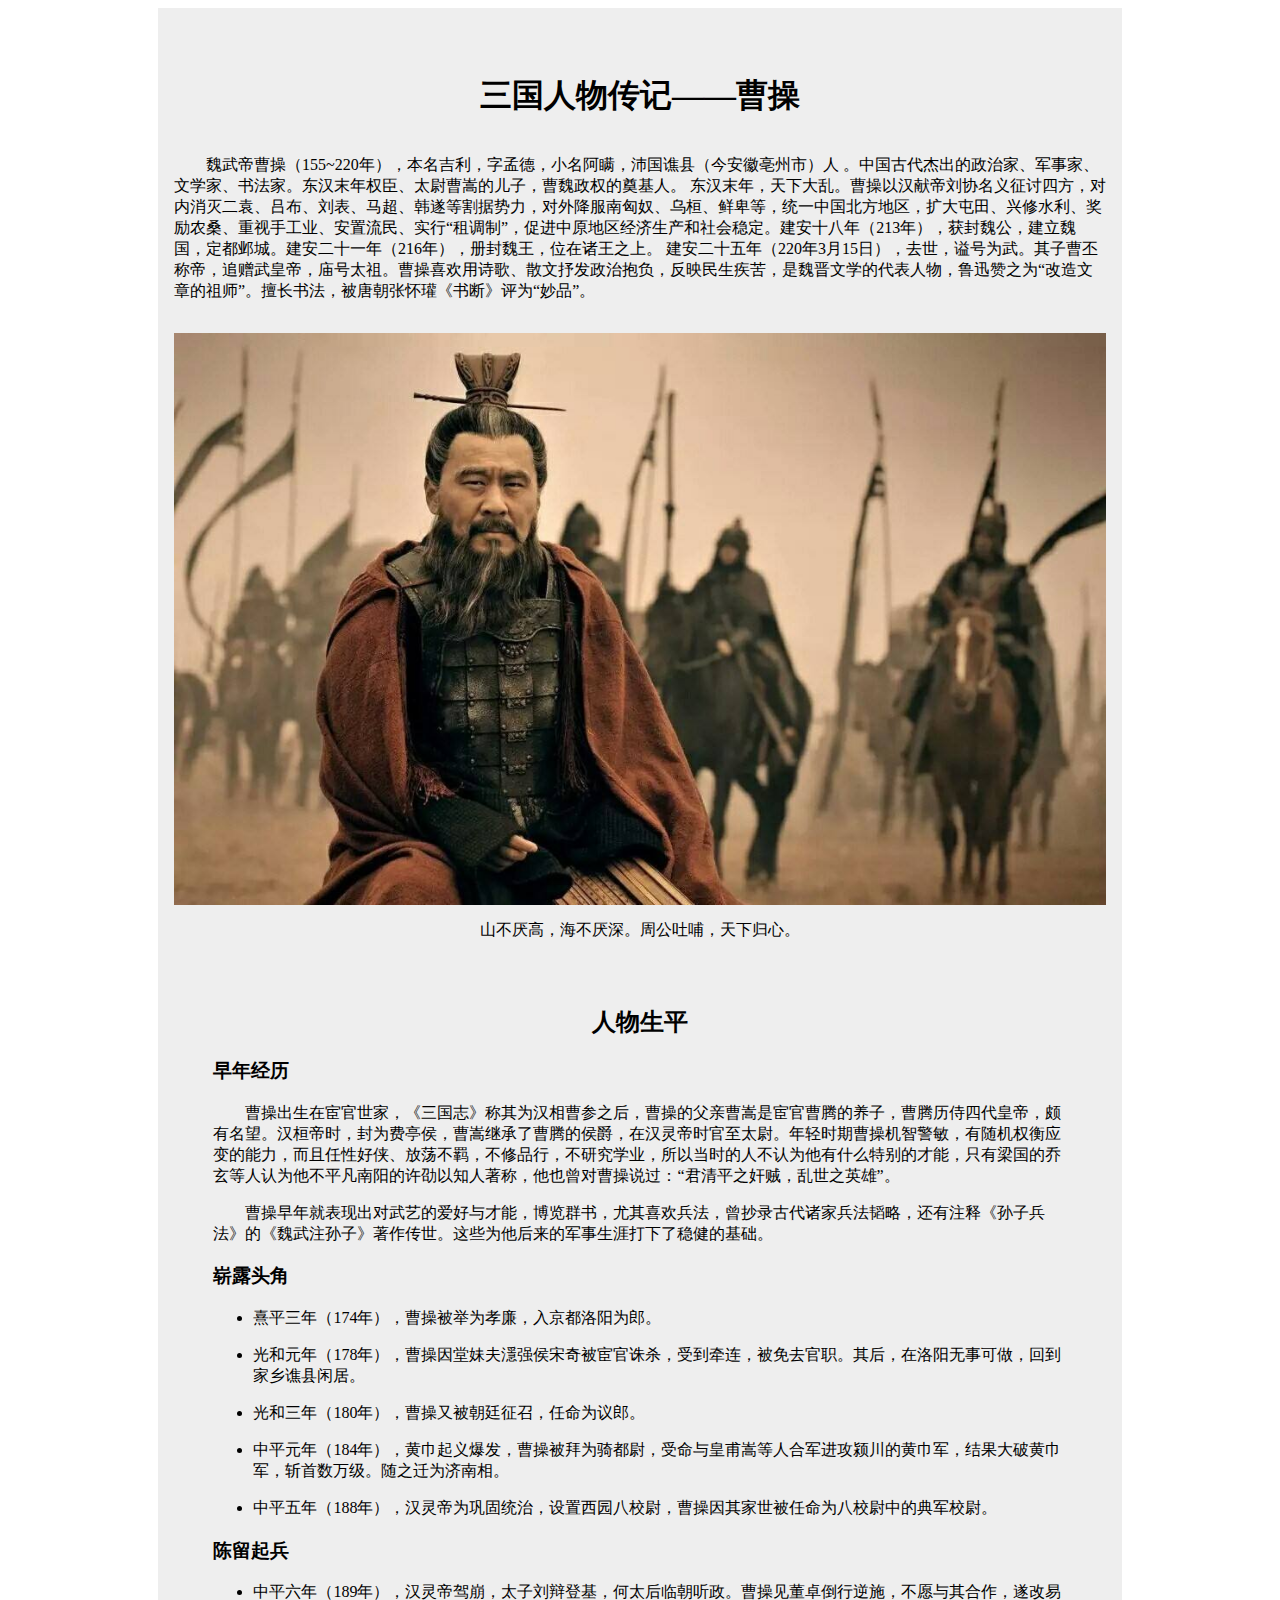
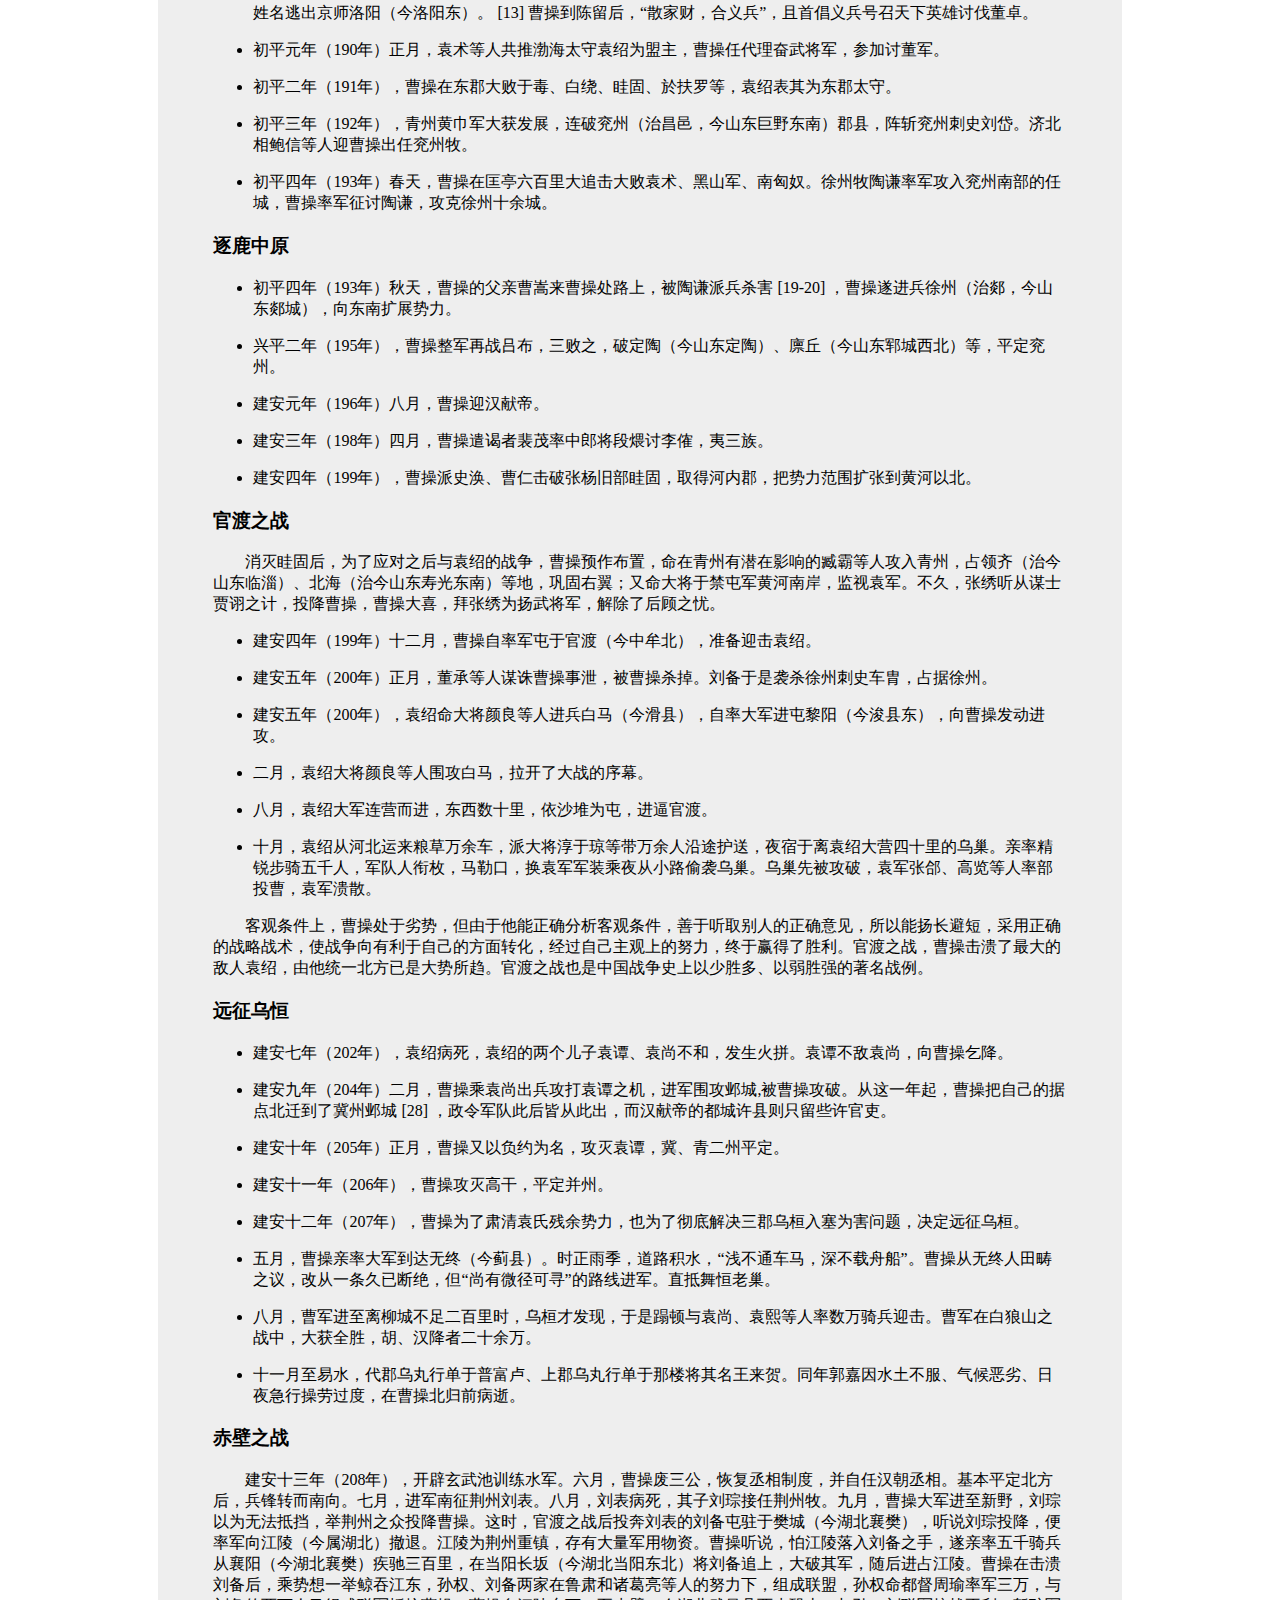
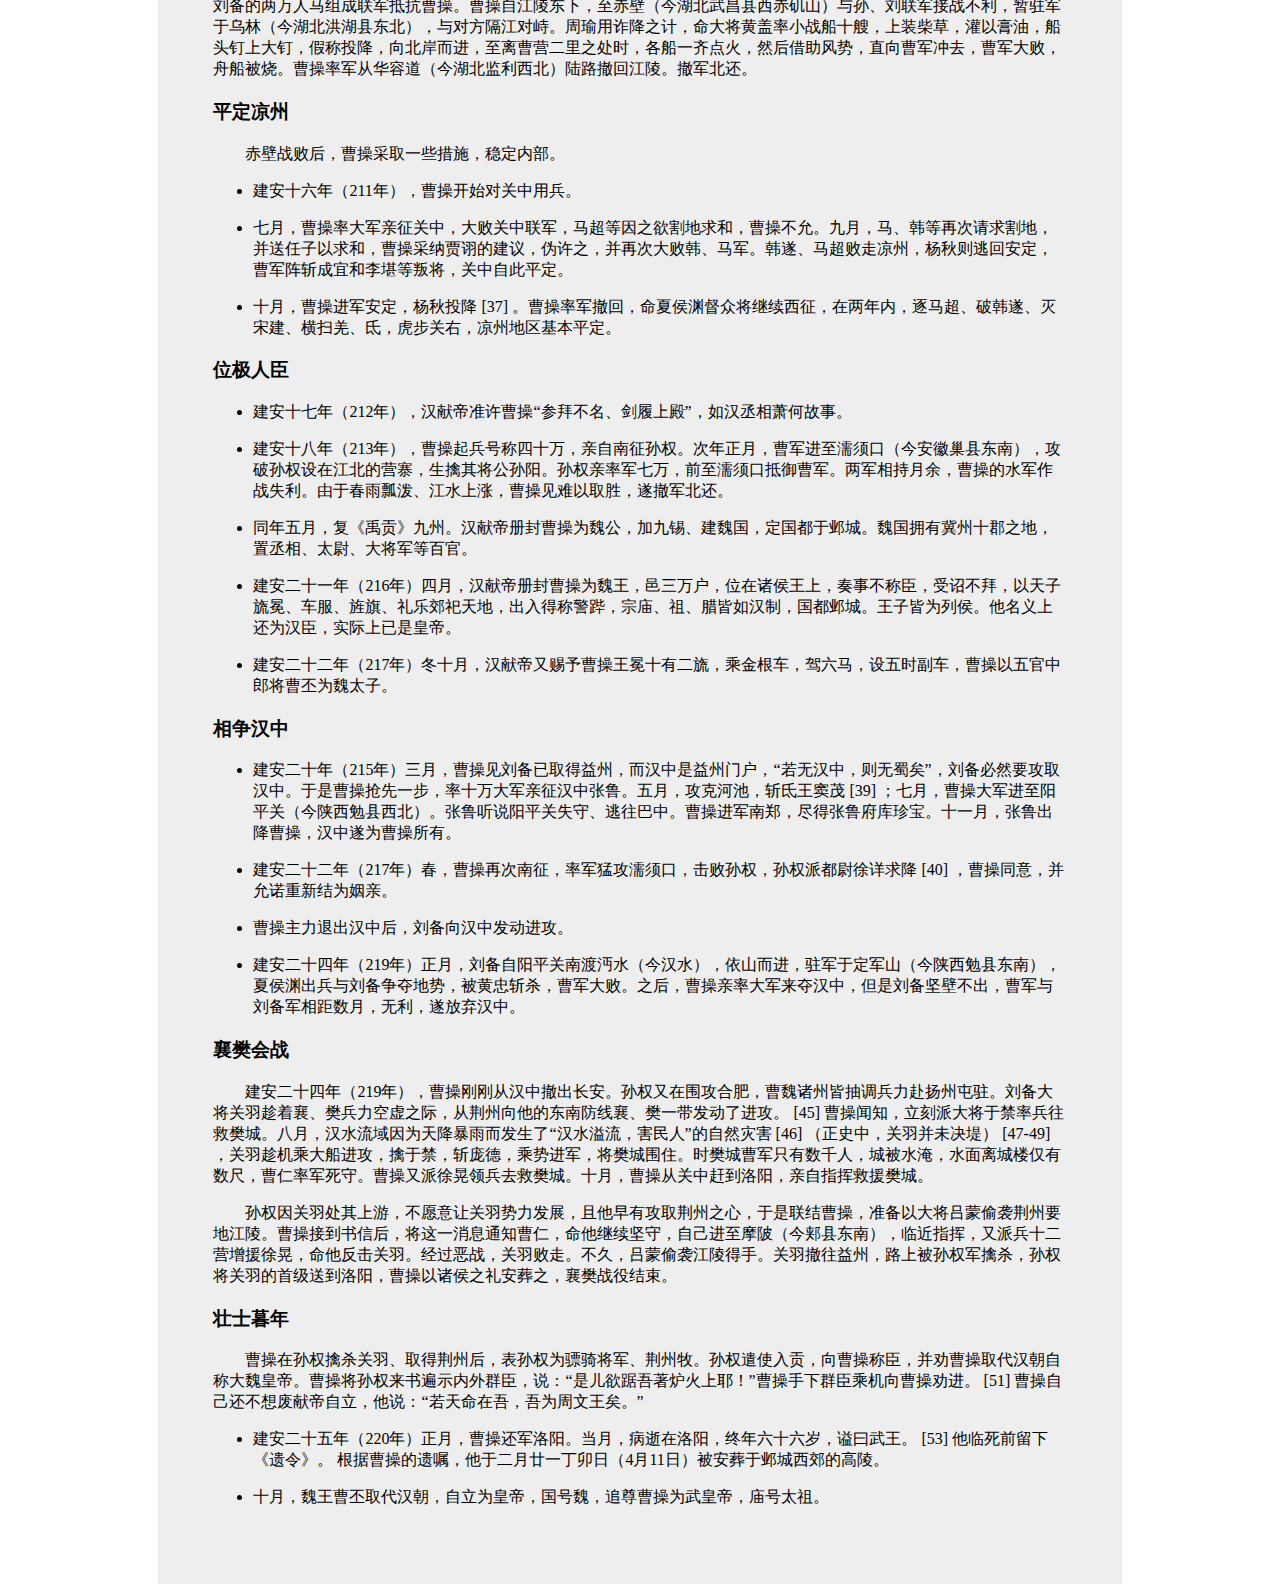
<file: ResponsiveWebDesign/01/index.html>
<!DOCTYPE html>
<html lang="zh">
    <head>
        <title>三国人物传记——曹操</title>
        <link rel="stylesheet" type="text/css" href="./index_style.css">
    </head>
    <body>
        <main id="main">
            <div>
                <h1 id="title">三国人物传记——曹操</h1>
            </div>
            
            <div id="tribute-info">
                <p class="title-intro">
                    魏武帝曹操（155~220年），本名吉利，字孟德，小名阿瞒，沛国谯县（今安徽亳州市）人 。中国古代杰出的政治家、军事家、文学家、书法家。东汉末年权臣、太尉曹嵩的儿子，曹魏政权的奠基人。
                    东汉末年，天下大乱。曹操以汉献帝刘协名义征讨四方，对内消灭二袁、吕布、刘表、马超、韩遂等割据势力，对外降服南匈奴、乌桓、鲜卑等，统一中国北方地区，扩大屯田、兴修水利、奖励农桑、重视手工业、安置流民、实行“租调制”，促进中原地区经济生产和社会稳定。建安十八年（213年），获封魏公，建立魏国，定都邺城。建安二十一年（216年），册封魏王，位在诸王之上。
                    建安二十五年（220年3月15日），去世，谥号为武。其子曹丕称帝，追赠武皇帝，庙号太祖。曹操喜欢用诗歌、散文抒发政治抱负，反映民生疾苦，是魏晋文学的代表人物，鲁迅赞之为“改造文章的祖师”。擅长书法，被唐朝张怀瓘《书断》评为“妙品”。
                </p>
            </div>
            
            <div id="img-div">
                <img id="image" src="./img_role_caomd.jpg" alt="战场上的曹孟德"/>
                <figcaption id="img-caption">山不厌高，海不厌深。周公吐哺，天下归心。</figcaption>
            </div>

            <div id="life-content">
                <div id="life-title">
                    <h2>人物生平</h2>
                </div>
                <div>
                    <div class="title-chapter">
                        <h3>早年经历</h3>
                    </div>
                    <div>
                        <p class="first-content">
                            曹操出生在宦官世家，《三国志》称其为汉相曹参之后，曹操的父亲曹嵩是宦官曹腾的养子，曹腾历侍四代皇帝，颇有名望。汉桓帝时，封为费亭侯，曹嵩继承了曹腾的侯爵，在汉灵帝时官至太尉。年轻时期曹操机智警敏，有随机权衡应变的能力，而且任性好侠、放荡不羁，不修品行，不研究学业，所以当时的人不认为他有什么特别的才能，只有梁国的乔玄等人认为他不平凡南阳的许劭以知人著称，他也曾对曹操说过：“君清平之奸贼，乱世之英雄”。
                        </p>
                        <p class="first-content">
                            曹操早年就表现出对武艺的爱好与才能，博览群书，尤其喜欢兵法，曾抄录古代诸家兵法韬略，还有注释《孙子兵法》的《魏武注孙子》著作传世。这些为他后来的军事生涯打下了稳健的基础。
                        </p>
                    </div>
                    
                    <div class="title-chapter">
                        <h3>崭露头角</h3>
                    </div>
                    <div>
                        <ul>
                            <li><p>熹平三年（174年），曹操被举为孝廉，入京都洛阳为郎。</p></li>
                            <li><p>光和元年（178年），曹操因堂妹夫濦强侯宋奇被宦官诛杀，受到牵连，被免去官职。其后，在洛阳无事可做，回到家乡谯县闲居。</p></li>
                            <li><p>光和三年（180年），曹操又被朝廷征召，任命为议郎。</p></li>
                            <li><p>中平元年（184年），黄巾起义爆发，曹操被拜为骑都尉，受命与皇甫嵩等人合军进攻颍川的黄巾军，结果大破黄巾军，斩首数万级。随之迁为济南相。</p></li>
                            <li><p>中平五年（188年），汉灵帝为巩固统治，设置西园八校尉，曹操因其家世被任命为八校尉中的典军校尉。</p></li>
                        </ul>
                    </div>

                    <div class="title-chapter">
                        <h3>陈留起兵</h3>
                    </div>
                    <div>
                        <ul>
                            <li><p>中平六年（189年），汉灵帝驾崩，太子刘辩登基，何太后临朝听政。曹操见董卓倒行逆施，不愿与其合作，遂改易姓名逃出京师洛阳（今洛阳东）。 [13]  曹操到陈留后，“散家财，合义兵”，且首倡义兵号召天下英雄讨伐董卓。</p></li>
                            <li><p>初平元年（190年）正月，袁术等人共推渤海太守袁绍为盟主，曹操任代理奋武将军，参加讨董军。</p></li>
                            <li><p>初平二年（191年），曹操在东郡大败于毒、白绕、眭固、於扶罗等，袁绍表其为东郡太守。</p></li>
                            <li><p>初平三年（192年），青州黄巾军大获发展，连破兖州（治昌邑，今山东巨野东南）郡县，阵斩兖州刺史刘岱。济北相鲍信等人迎曹操出任兖州牧。</p></li>
                            <li><p>初平四年（193年）春天，曹操在匡亭六百里大追击大败袁术、黑山军、南匈奴。徐州牧陶谦率军攻入兖州南部的任城，曹操率军征讨陶谦，攻克徐州十余城。</p></li>
                        </ul>
                    </div>

                    <div class="title-chapter">
                        <h3>逐鹿中原</h3>
                    </div>
                    <div>
                        <ul>
                            <li><p>初平四年（193年）秋天，曹操的父亲曹嵩来曹操处路上，被陶谦派兵杀害 [19-20]  ，曹操遂进兵徐州（治郯，今山东郯城），向东南扩展势力。</p></li>
                            <li><p>兴平二年（195年），曹操整军再战吕布，三败之，破定陶（今山东定陶）、廪丘（今山东郓城西北）等，平定兖州。</p></li>
                            <li><p>建安元年（196年）八月，曹操迎汉献帝。</p></li>
                            <li><p>建安三年（198年）四月，曹操遣谒者裴茂率中郎将段煨讨李傕，夷三族。</p></li>
                            <li><p>建安四年（199年），曹操派史涣、曹仁击破张杨旧部眭固，取得河内郡，把势力范围扩张到黄河以北。</p></li>
                        </ul>
                    </div>

                    <div class="title-chapter">
                        <h3>官渡之战</h3>
                    </div>
                    <div>
                        <div class="first-content">
                            <p>消灭眭固后，为了应对之后与袁绍的战争，曹操预作布置，命在青州有潜在影响的臧霸等人攻入青州，占领齐（治今山东临淄）、北海（治今山东寿光东南）等地，巩固右翼；又命大将于禁屯军黄河南岸，监视袁军。不久，张绣听从谋士贾诩之计，投降曹操，曹操大喜，拜张绣为扬武将军，解除了后顾之忧。</p>
                        </div>
                        <ul>
                            <li><p>建安四年（199年）十二月，曹操自率军屯于官渡（今中牟北），准备迎击袁绍。</p></li>
                            <li><p>建安五年（200年）正月，董承等人谋诛曹操事泄，被曹操杀掉。刘备于是袭杀徐州刺史车胄，占据徐州。</p></li>
                            <li><p>建安五年（200年），袁绍命大将颜良等人进兵白马（今滑县），自率大军进屯黎阳（今浚县东），向曹操发动进攻。</p></li>
                            <li><p>二月，袁绍大将颜良等人围攻白马，拉开了大战的序幕。</p></li>
                            <li><p>八月，袁绍大军连营而进，东西数十里，依沙堆为屯，进逼官渡。</p></li>
                            <li><p>十月，袁绍从河北运来粮草万余车，派大将淳于琼等带万余人沿途护送，夜宿于离袁绍大营四十里的乌巢。亲率精锐步骑五千人，军队人衔枚，马勒口，换袁军军装乘夜从小路偷袭乌巢。乌巢先被攻破，袁军张郃、高览等人率部投曹，袁军溃散。</p></li>
                        </ul>

                        <div class="first-content">
                            <p>客观条件上，曹操处于劣势，但由于他能正确分析客观条件，善于听取别人的正确意见，所以能扬长避短，采用正确的战略战术，使战争向有利于自己的方面转化，经过自己主观上的努力，终于赢得了胜利。官渡之战，曹操击溃了最大的敌人袁绍，由他统一北方已是大势所趋。官渡之战也是中国战争史上以少胜多、以弱胜强的著名战例。</p>
                        </div>
                    </div>

                    <div class="title-chapter">
                        <h3>远征乌恒</h3>
                    </div>
                    <div>
                        <ul>
                            <li><p>建安七年（202年），袁绍病死，袁绍的两个儿子袁谭、袁尚不和，发生火拼。袁谭不敌袁尚，向曹操乞降。</p></li>
                            <li><p>建安九年（204年）二月，曹操乘袁尚出兵攻打袁谭之机，进军围攻邺城,被曹操攻破。从这一年起，曹操把自己的据点北迁到了冀州邺城 [28]  ，政令军队此后皆从此出，而汉献帝的都城许县则只留些许官吏。</p></li>
                            <li><p>建安十年（205年）正月，曹操又以负约为名，攻灭袁谭，冀、青二州平定。</p></li>
                            <li><p>建安十一年（206年），曹操攻灭高干，平定并州。</p></li>
                            <li><p>建安十二年（207年），曹操为了肃清袁氏残余势力，也为了彻底解决三郡乌桓入塞为害问题，决定远征乌桓。</p></li>
                            <li><p>五月，曹操亲率大军到达无终（今蓟县）。时正雨季，道路积水，“浅不通车马，深不载舟船”。曹操从无终人田畴之议，改从一条久已断绝，但“尚有微径可寻”的路线进军。直抵舞恒老巢。</p></li>
                            <li><p>八月，曹军进至离柳城不足二百里时，乌桓才发现，于是蹋顿与袁尚、袁熙等人率数万骑兵迎击。曹军在白狼山之战中，大获全胜，胡、汉降者二十余万。</p></li>
                            <li><p>十一月至易水，代郡乌丸行单于普富卢、上郡乌丸行单于那楼将其名王来贺。同年郭嘉因水土不服、气候恶劣、日夜急行操劳过度，在曹操北归前病逝。</p></li>
                        </ul>
                    </div>

                    <div class="title-chapter">
                        <h3>赤壁之战</h3>
                    </div>
                    <div>
                        <div class="first-content">
                            <p>建安十三年（208年），开辟玄武池训练水军。六月，曹操废三公，恢复丞相制度，并自任汉朝丞相。基本平定北方后，兵锋转而南向。七月，进军南征荆州刘表。八月，刘表病死，其子刘琮接任荆州牧。九月，曹操大军进至新野，刘琮以为无法抵挡，举荆州之众投降曹操。这时，官渡之战后投奔刘表的刘备屯驻于樊城（今湖北襄樊），听说刘琮投降，便率军向江陵（今属湖北）撤退。江陵为荆州重镇，存有大量军用物资。曹操听说，怕江陵落入刘备之手，遂亲率五千骑兵从襄阳（今湖北襄樊）疾驰三百里，在当阳长坂（今湖北当阳东北）将刘备追上，大破其军，随后进占江陵。曹操在击溃刘备后，乘势想一举鲸吞江东，孙权、刘备两家在鲁肃和诸葛亮等人的努力下，组成联盟，孙权命都督周瑜率军三万，与刘备的两万人马组成联军抵抗曹操。曹操自江陵东下，至赤壁（今湖北武昌县西赤矶山）与孙、刘联军接战不利，暂驻军于乌林（今湖北洪湖县东北），与对方隔江对峙。周瑜用诈降之计，命大将黄盖率小战船十艘，上装柴草，灌以膏油，船头钉上大钉，假称投降，向北岸而进，至离曹营二里之处时，各船一齐点火，然后借助风势，直向曹军冲去，曹军大败，舟船被烧。曹操率军从华容道（今湖北监利西北）陆路撤回江陵。撤军北还。</p>
                        </div>
                    </div>

                    <div class="title-chapter">
                        <h3>平定凉州</h3>
                    </div>
                    <div>
                        <div class="first-content">
                            <p>赤壁战败后，曹操采取一些措施，稳定内部。</p>
                        </div>
                        <ul>
                            <li><p>建安十六年（211年），曹操开始对关中用兵。</p></li>
                            <li><p>七月，曹操率大军亲征关中，大败关中联军，马超等因之欲割地求和，曹操不允。九月，马、韩等再次请求割地，并送任子以求和，曹操采纳贾诩的建议，伪许之，并再次大败韩、马军。韩遂、马超败走凉州，杨秋则逃回安定，曹军阵斩成宜和李堪等叛将，关中自此平定。</p></li>
                            <li><p>十月，曹操进军安定，杨秋投降 [37]  。曹操率军撤回，命夏侯渊督众将继续西征，在两年内，逐马超、破韩遂、灭宋建、横扫羌、氐，虎步关右，凉州地区基本平定。</p></li>
                        </ul>
                    </div>

                    <div class="title-chapter">
                        <h3>位极人臣</h3>
                    </div>
                    <div>
                        <ul>
                            <li><p>建安十七年（212年），汉献帝准许曹操“参拜不名、剑履上殿”，如汉丞相萧何故事。</p></li>
                            <li><p>建安十八年（213年），曹操起兵号称四十万，亲自南征孙权。次年正月，曹军进至濡须口（今安徽巢县东南），攻破孙权设在江北的营寨，生擒其将公孙阳。孙权亲率军七万，前至濡须口抵御曹军。两军相持月余，曹操的水军作战失利。由于春雨瓢泼、江水上涨，曹操见难以取胜，遂撤军北还。</p></li>
                            <li><p>同年五月，复《禹贡》九州。汉献帝册封曹操为魏公，加九锡、建魏国，定国都于邺城。魏国拥有冀州十郡之地，置丞相、太尉、大将军等百官。</p></li>
                            <li><p>建安二十一年（216年）四月，汉献帝册封曹操为魏王，邑三万户，位在诸侯王上，奏事不称臣，受诏不拜，以天子旒冕、车服、旌旗、礼乐郊祀天地，出入得称警跸，宗庙、祖、腊皆如汉制，国都邺城。王子皆为列侯。他名义上还为汉臣，实际上已是皇帝。</p></li>
                            <li><p>建安二十二年（217年）冬十月，汉献帝又赐予曹操王冕十有二旒，乘金根车，驾六马，设五时副车，曹操以五官中郎将曹丕为魏太子。</p></li>
                        </ul>
                    </div>

                    <div class="title-chapter">
                        <h3>
                            相争汉中
                        </h3>
                    </div>
                    <div>
                        <ul>
                            <li><p>建安二十年（215年）三月，曹操见刘备已取得益州，而汉中是益州门户，“若无汉中，则无蜀矣”，刘备必然要攻取汉中。于是曹操抢先一步，率十万大军亲征汉中张鲁。五月，攻克河池，斩氐王窦茂 [39]  ；七月，曹操大军进至阳平关（今陕西勉县西北）。张鲁听说阳平关失守、逃往巴中。曹操进军南郑，尽得张鲁府库珍宝。十一月，张鲁出降曹操，汉中遂为曹操所有。</p></li>
                            <li><p>建安二十二年（217年）春，曹操再次南征，率军猛攻濡须口，击败孙权，孙权派都尉徐详求降 [40]  ，曹操同意，并允诺重新结为姻亲。</p></li>
                            <li><p>曹操主力退出汉中后，刘备向汉中发动进攻。</p></li>
                            <li><p>建安二十四年（219年）正月，刘备自阳平关南渡沔水（今汉水），依山而进，驻军于定军山（今陕西勉县东南），夏侯渊出兵与刘备争夺地势，被黄忠斩杀，曹军大败。之后，曹操亲率大军来夺汉中，但是刘备坚壁不出，曹军与刘备军相距数月，无利，遂放弃汉中。</p></li>
                        </ul>
                    </div>

                    <div class="title-chapter">
                        <h3>襄樊会战</h3>
                    </div>
                    <div>
                        <div class="first-content">
                            <p>建安二十四年（219年），曹操刚刚从汉中撤出长安。孙权又在围攻合肥，曹魏诸州皆抽调兵力赴扬州屯驻。刘备大将关羽趁着襄、樊兵力空虚之际，从荆州向他的东南防线襄、樊一带发动了进攻。 [45]  曹操闻知，立刻派大将于禁率兵往救樊城。八月，汉水流域因为天降暴雨而发生了“汉水溢流，害民人”的自然灾害 [46]  （正史中，关羽并未决堤） [47-49]  ，关羽趁机乘大船进攻，擒于禁，斩庞德，乘势进军，将樊城围住。时樊城曹军只有数千人，城被水淹，水面离城楼仅有数尺，曹仁率军死守。曹操又派徐晃领兵去救樊城。十月，曹操从关中赶到洛阳，亲自指挥救援樊城。</p>
                        </div>
                        <div class="first-content">
                            <p>孙权因关羽处其上游，不愿意让关羽势力发展，且他早有攻取荆州之心，于是联结曹操，准备以大将吕蒙偷袭荆州要地江陵。曹操接到书信后，将这一消息通知曹仁，命他继续坚守，自己进至摩陂（今郏县东南），临近指挥，又派兵十二营增援徐晃，命他反击关羽。经过恶战，关羽败走。不久，吕蒙偷袭江陵得手。关羽撤往益州，路上被孙权军擒杀，孙权将关羽的首级送到洛阳，曹操以诸侯之礼安葬之，襄樊战役结束。</p>
                        </div>
                    </div>

                    <div class="title-chapter">
                        <h3>壮士暮年</h3>
                    </div>
                    <div>
                        <div class="first-content">
                            <p>曹操在孙权擒杀关羽、取得荆州后，表孙权为骠骑将军、荆州牧。孙权遣使入贡，向曹操称臣，并劝曹操取代汉朝自称大魏皇帝。曹操将孙权来书遍示内外群臣，说：“是儿欲踞吾著炉火上耶！”曹操手下群臣乘机向曹操劝进。 [51]  曹操自己还不想废献帝自立，他说：“若天命在吾，吾为周文王矣。”</p>
                        </div>
                        <ul>
                            <li><p>建安二十五年（220年）正月，曹操还军洛阳。当月，病逝在洛阳，终年六十六岁，谥曰武王。 [53]  他临死前留下《遗令》。 根据曹操的遗嘱，他于二月廿一丁卯日（4月11日）被安葬于邺城西郊的高陵。</p></li>
                            <li><p>十月，魏王曹丕取代汉朝，自立为皇帝，国号魏，追尊曹操为武皇帝，庙号太祖。</p></li>
                        </ul>
                    </div>
                </div>
            </div>
            
        </main>
    </body>
</html>
</file>
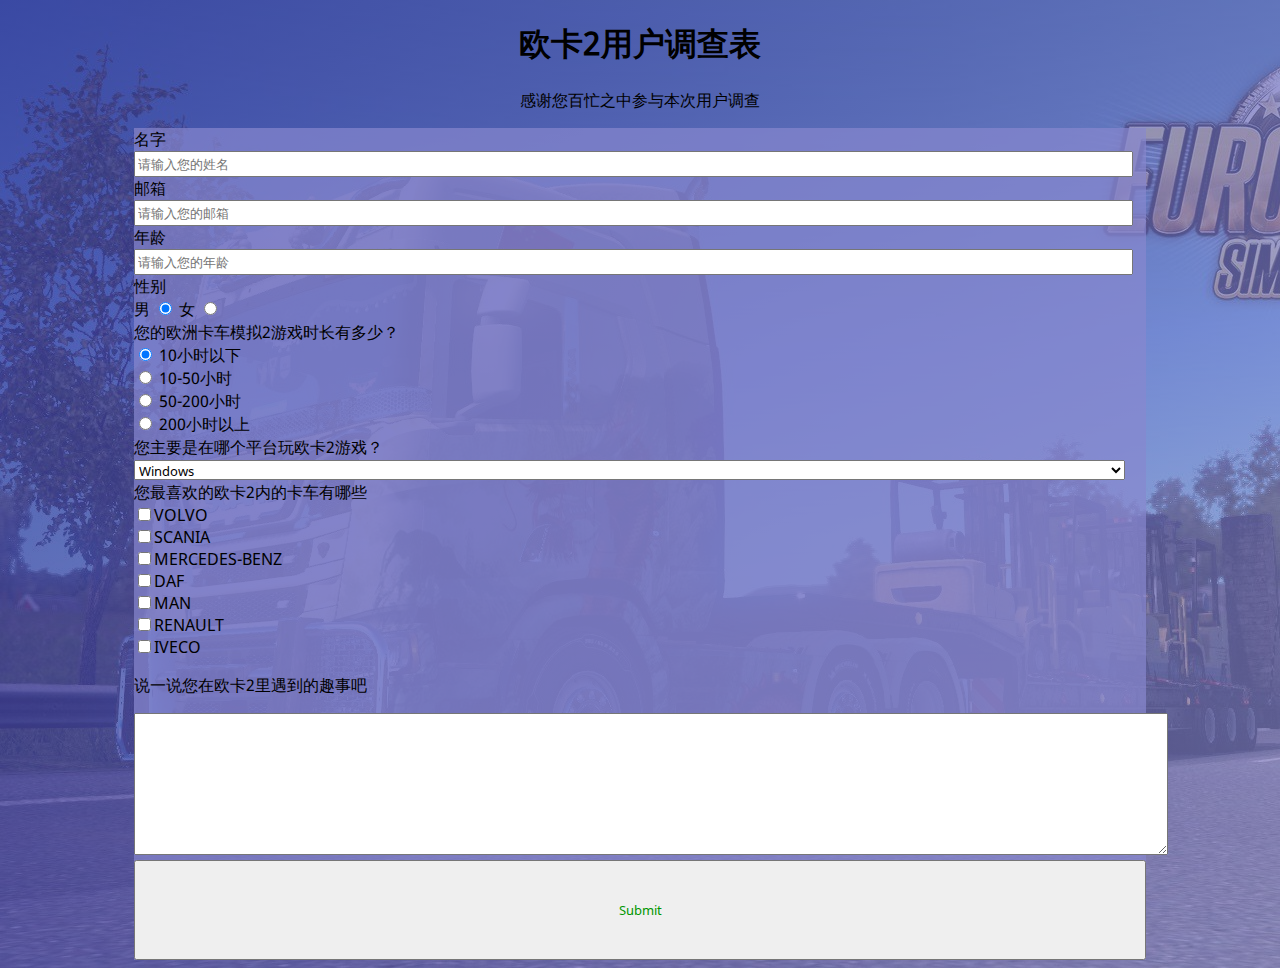
<file: ResponsiveWebDesign/02/index.html>
<!DOCTYPE html>
<html>
    <head>
        <title>欧洲卡车模拟2用户调查</title>
        <link rel="stylesheet" type="text/css" href="./index_style.css">
    </head>
    <body>
        <div id="container">
            <div class="title-group">
                <h1 id="title" class="form-title">欧卡2用户调查表</h1>
                <p id="description" class="form-title-desc">感谢您百忙之中参与本次用户调查</p>
            </div>

            <form id="survey-form">
                <div class="form-group">
                    <label id="name-label" class="form-control-title" for="name">名字</label>
                    <br/>
                    <input id="name" class="form-control" name="name" type="text" placeholder="请输入您的姓名" required>
                    <br/>
                    
                    <label id="email-label" class="form-control-title" for="email">邮箱</label>
                    <br/>
                    <input id="email" class="form-control" name="email" type="email" placeholder="请输入您的邮箱" required>
                    <br/>

                    <label id="number-label" class="form-control-title" for="number">年龄</label>
                    <br/>
                    <input id="number" class="form-control" name="age" type="number" placeholder="请输入您的年龄" min="1" max="199" required>
                    <br/>

                    <div id="form-group-sex">
                        <label id="sex-label" class="form-control-title">性别</label>
                        <br/>
                        <label for="man">男</label>
                        <input id="sex-man" class="form-control-sex" name="sex" type="radio" checked="checked">
                        <label for="sex-woman">女</label>
                        <input id="sex-woman" class="form-control-sex" name="sex" type="radio">
                        </br>
                    </div>
                    
                    <div id="form-group-gametime">
                        您的欧洲卡车模拟2游戏时长有多少？
                        <br/>

                        <input id="time-10" class="form-control-time" name="time" type="radio" checked="checked">
                        <label for="time-10">10小时以下</label>
                        <br/>

                        <input id="time-50" class="form-control-time" name="time" type="radio">
                        <label for="time-50">10-50小时</label>
                        <br/>

                        <input id="time-200" class="form-control-time" name="time" type="radio">
                        <label for="time-200">50-200小时</label>
                        <br/>

                        <input id="time-200plus" class="form-control-time" name="time" type="radio">
                        <label for="time-200plus">200小时以上</label>
                        <br/>
                    </div>

                    <div id="form-group-platform">
                        您主要是在哪个平台玩欧卡2游戏？
                        <br/>

                        <select id="dropdown" class="form-control" name="platform">
                            <option value="Windows">Windows</option>
                            <option value="Mac">Mac</option>
                            <option value="Linux">Linux</option>
                            <option value="XBox">XBox</option>
                            <option value="PS">PS</option>
                        </select>
                    </div>

                    <div id="form-group-truck">
                        您最喜欢的欧卡2内的卡车有哪些
                        <br/>

                        <label for="truck-volvo"><input id="truck-volvo" class="form-control-truck" name="truck" type="checkbox" value="truck-volvo">VOLVO</label>
                        <br/>

                        <label for="truck-scania"><input id="truck-scania" class="form-control-truck" name="truck" type="checkbox" value="truck-scania">SCANIA</label>
                        <br/>

                        <label for="truck-mercedsbenz"><input id="truck-mercedsbenz" class="form-control-truck" name="truck" type="checkbox" value="truck-mercedsbenz">MERCEDES-BENZ </label>
                        <br/>

                        <label for="truck-daf"> <input id="truck-daf" class="form-control-truck" name="truck" type="checkbox" value="truck-daf">DAF</label>
                        <br/>

                        <label for="truck-man"><input id="truck-man" class="form-control-truck" name="truck" type="checkbox" value="truck-man">MAN</label>
                        <br/>

                        <label for="truck-renault"><input id="truck-renault" class="form-control-truck" name="truck" type="checkbox" value="truck-renault">RENAULT</label>
                        <br/>

                        <label for="truck-iveco"><input id="truck-iveco" class="form-control-truck" name="truck" type="checkbox" value="truck-iveco">IVECO</label>
                        <br/>
                    </div>

                    <div id="form-group-text">
                        <p>说一说您在欧卡2里遇到的趣事吧</p>
                        <textarea class="form-textarea"></textarea>
                    </div>

                    <div id="form-group-submit">
                        <input id="submit" class="button-submit" type="submit" value="Submit">
                    </div>
                </div>
            </form>
        </div>
    </body>
</html>
</file>
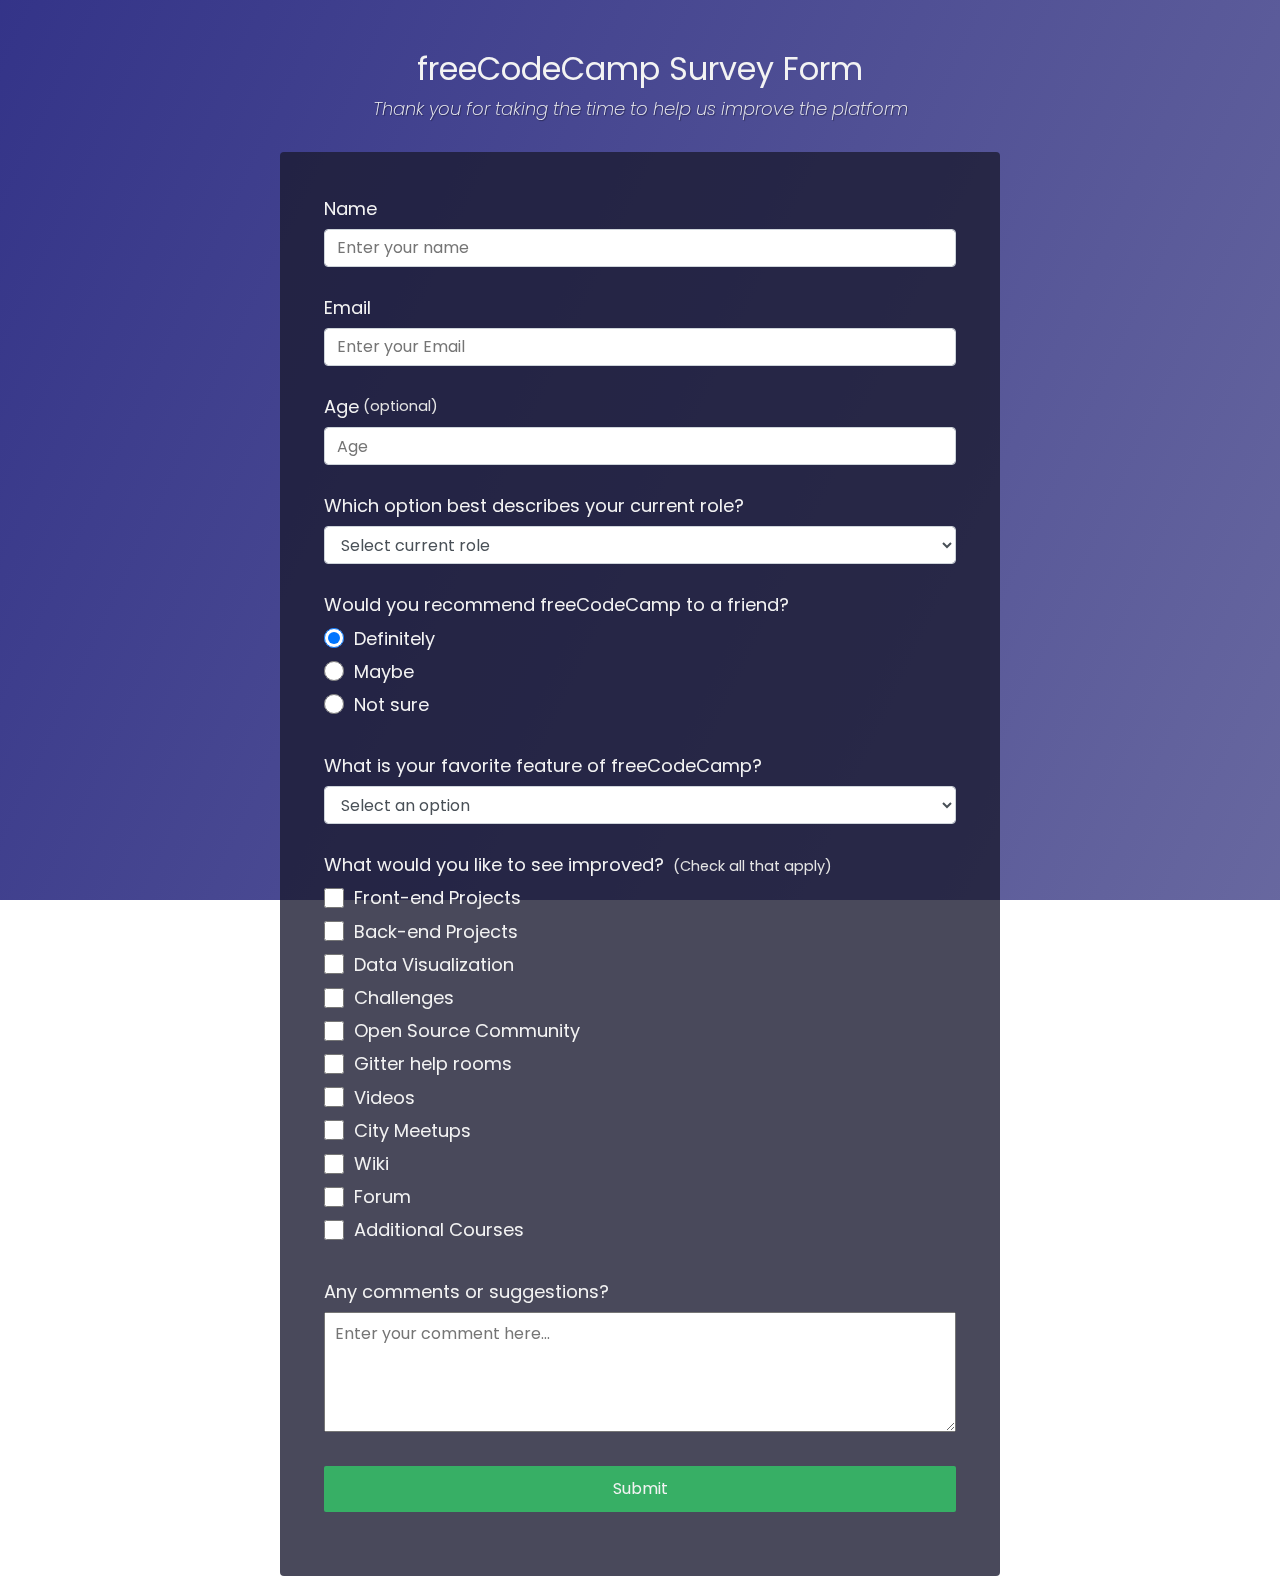
<file: ResponsiveWebDesign/02_demo/index.html>
<!DOCTYPE html>
<html lang="en">
  <head>
    <title>FreeCodeCamp01示例</title>
    <link rel="stylesheet" type="text/css" href="./style.css">
  </head>
  <div class="container">
    <header class="header">
      <h1 id="title" class="text-center">freeCodeCamp Survey Form</h1>
      <p id="description" class="description text-center">
        Thank you for taking the time to help us improve the platform
      </p>
    </header>
    <form id="survey-form">
      <div class="form-group">
        <label id="name-label" for="name">Name</label>
        <input
          type="text"
          name="name"
          id="name"
          class="form-control"
          placeholder="Enter your name"
          required
        />
      </div>
      <div class="form-group">
        <label id="email-label" for="email">Email</label>
        <input
          type="email"
          name="email"
          id="email"
          class="form-control"
          placeholder="Enter your Email"
          required
        />
      </div>
      <div class="form-group">
        <label id="number-label" for="number"
          >Age<span class="clue">(optional)</span></label
        >
        <input
          type="number"
          name="age"
          id="number"
          min="10"
          max="99"
          class="form-control"
          placeholder="Age"
        />
      </div>
      <div class="form-group">
        <p>Which option best describes your current role?</p>
        <select id="dropdown" name="role" class="form-control" required>
          <option disabled selected value>Select current role</option>
          <option value="student">Student</option>
          <option value="job">Full Time Job</option>
          <option value="learner">Full Time Learner</option>
          <option value="preferNo">Prefer not to say</option>
          <option value="other">Other</option>
        </select>
      </div>

      <div class="form-group">
        <p>Would you recommend freeCodeCamp to a friend?</p>
        <label>
          <input
            name="user-recommend"
            value="definitely"
            type="radio"
            class="input-radio"
            checked
          />Definitely</label
        >
        <label>
          <input
            name="user-recommend"
            value="maybe"
            type="radio"
            class="input-radio"
          />Maybe</label
        >

        <label
          ><input
            name="user-recommend"
            value="not-sure"
            type="radio"
            class="input-radio"
          />Not sure</label
        >
      </div>

      <div class="form-group">
        <p>
          What is your favorite feature of freeCodeCamp?
        </p>
        <select id="most-like" name="mostLike" class="form-control" required>
          <option disabled selected value>Select an option</option>
          <option value="challenges">Challenges</option>
          <option value="projects">Projects</option>
          <option value="community">Community</option>
          <option value="openSource">Open Source</option>
        </select>
      </div>

      <div class="form-group">
        <p>
          What would you like to see improved?
          <span class="clue">(Check all that apply)</span>
        </p>

        <label
          ><input
            name="prefer"
            value="front-end-projects"
            type="checkbox"
            class="input-checkbox"
          />Front-end Projects</label
        >
        <label>
          <input
            name="prefer"
            value="back-end-projects"
            type="checkbox"
            class="input-checkbox"
          />Back-end Projects</label
        >
        <label
          ><input
            name="prefer"
            value="data-visualization"
            type="checkbox"
            class="input-checkbox"
          />Data Visualization</label
        >
        <label
          ><input
            name="prefer"
            value="challenges"
            type="checkbox"
            class="input-checkbox"
          />Challenges</label
        >
        <label
          ><input
            name="prefer"
            value="open-source-community"
            type="checkbox"
            class="input-checkbox"
          />Open Source Community</label
        >
        <label
          ><input
            name="prefer"
            value="gitter-help-rooms"
            type="checkbox"
            class="input-checkbox"
          />Gitter help rooms</label
        >
        <label
          ><input
            name="prefer"
            value="videos"
            type="checkbox"
            class="input-checkbox"
          />Videos</label
        >
        <label
          ><input
            name="prefer"
            value="city-meetups"
            type="checkbox"
            class="input-checkbox"
          />City Meetups</label
        >
        <label
          ><input
            name="prefer"
            value="wiki"
            type="checkbox"
            class="input-checkbox"
          />Wiki</label
        >
        <label
          ><input
            name="prefer"
            value="forum"
            type="checkbox"
            class="input-checkbox"
          />Forum</label
        >
        <label
          ><input
            name="prefer"
            value="additional-courses"
            type="checkbox"
            class="input-checkbox"
          />Additional Courses</label
        >
      </div>

      <div class="form-group">
        <p>Any comments or suggestions?</p>
        <textarea
          id="comments"
          class="input-textarea"
          name="comment"
          placeholder="Enter your comment here..."
        ></textarea>
      </div>

      <div class="form-group">
        <button type="submit" id="submit" class="submit-button">
          Submit
        </button>
      </div>
    </form>
  </div>
</html>
</file>
<file: ResponsiveWebDesign/01/index_style.css>
#main {
    padding: 30px 8px;
    background-color: #eeeeee;
    text-align: left;
    width: 75%;
    margin: auto;
}

#title {
    text-align: center;
    padding: 15px 8px 15px 8px;
}

.title-intro {
    text-indent: 2em;
    padding: 0px 8px 0px 8px;
}

#img-div {
    /* background-color: #ffffff; */
    padding: 15px 8px 15px 8px;
    text-align: center;
}

#image {
    display: block;
    width: 100%;
    height: auto;
    margin: auto;
}

#img-caption {
    margin-top: 15px;
    font-size: 10px 8px 10px 8px;
}

#life-content {
    width: 90%;
    padding: 15px 8px 15px 8px;
    margin: 15px auto;
}

#life-title {
    text-align: center;
}

.title-chapter {
    text-align: left;
}

.first-content {
    text-indent: 2em;
}
</file>
<file: ResponsiveWebDesign/02/index_style.css>
@font-face {
  font-family: "noto";
  src: url(./res/NotoSans-R.ttf);
}

* {
  font-family: "noto";
}

body {
    background-color: rgba(0, 0, 150, 150);
    background-image: linear-gradient(
        115deg,
        rgba(58, 58, 158, 0.8),
        rgba(136, 136, 206, 0.7)
      ),
      url(./res/bg001.jpg);
}

#container {
  max-width: 80%;
  min-width: 600px;
  margin: auto;
}

.title-group {
  text-align: center;
}

.form-group {
  width: 100%;
  height: auto;
  margin: auto;
  background-color: rgba(136, 136, 206, 0.7);
}

.form-control {
  width: 98%;
  height: 20px;
}

.form-textarea {
  width: 100%;
  height: 120px;
  padding: 0.628rem;
  margin: auto;
  resize: vertical;
}

.button-submit {
  width: 100%;
  height: 100px;
  color: rgb(0, 150, 0);
}
</file>
<file: ResponsiveWebDesign/02_demo/style.css>
@import url('https://fonts.googleapis.com/css?family=Poppins:200i,400&display=swap');

:root {
  --color-white: #f3f3f3;
  --color-darkblue: #1b1b32;
  --color-darkblue-alpha: rgba(27, 27, 50, 0.8);
  --color-green: #37af65;
}

*,
*::before,
*::after {
  box-sizing: border-box;
}

body {
  font-family: 'Poppins', sans-serif;
  font-size: 1rem;
  font-weight: 400;
  line-height: 1.4;
  color: var(--color-white);
  margin: 0;
}

/* mobile friendly alternative to using background-attachment: fixed */
body::before {
  content: '';
  position: fixed;
  top: 0;
  left: 0;
  height: 100%;
  width: 100%;
  z-index: -1;
  background: var(--color-darkblue);
  background-image: linear-gradient(
      115deg,
      rgba(58, 58, 158, 0.8),
      rgba(136, 136, 206, 0.7)
    ),
    url(https://cdn.freecodecamp.org/testable-projects-fcc/images/survey-form-background.jpeg);
  background-size: cover;
  background-repeat: no-repeat;
  background-position: center;
}

h1 {
  font-weight: 400;
  line-height: 1.2;
}

p {
  font-size: 1.125rem;
}

h1,
p {
  margin-top: 0;
  margin-bottom: 0.5rem;
}

label {
  display: flex;
  align-items: center;
  font-size: 1.125rem;
  margin-bottom: 0.5rem;
}

input,
button,
select,
textarea {
  margin: 0;
  font-family: inherit;
  font-size: inherit;
  line-height: inherit;
}

button {
  border: none;
}

.container {
  width: 100%;
  margin: 3.125rem auto 0 auto;
}

@media (min-width: 576px) {
  .container {
    max-width: 540px;
  }
}

@media (min-width: 768px) {
  .container {
    max-width: 720px;
  }
}

.header {
  padding: 0 0.625rem;
  margin-bottom: 1.875rem;
}

.description {
  font-style: italic;
  font-weight: 200;
  text-shadow: 1px 1px 1px rgba(0, 0, 0, 0.4);
}

.clue {
  margin-left: 0.25rem;
  font-size: 0.9rem;
  color: #e4e4e4;
}

.text-center {
  text-align: center;
}

/* form */

form {
  background: var(--color-darkblue-alpha);
  padding: 2.5rem 0.625rem;
  border-radius: 0.25rem;
}

@media (min-width: 480px) {
  form {
    padding: 2.5rem;
  }
}

.form-group {
  margin: 0 auto 1.25rem auto;
  padding: 0.25rem;
}

.form-control {
  display: block;
  width: 100%;
  height: 2.375rem;
  padding: 0.375rem 0.75rem;
  color: #495057;
  background-color: #fff;
  background-clip: padding-box;
  border: 1px solid #ced4da;
  border-radius: 0.25rem;
  transition: border-color 0.15s ease-in-out, box-shadow 0.15s ease-in-out;
}

.form-control:focus {
  border-color: #80bdff;
  outline: 0;
  box-shadow: 0 0 0 0.2rem rgba(0, 123, 255, 0.25);
}

.input-radio,
.input-checkbox {
  display: inline-block;
  margin-right: 0.625rem;
  min-height: 1.25rem;
  min-width: 1.25rem;
}

.input-textarea {
  min-height: 120px;
  width: 100%;
  padding: 0.625rem;
  resize: vertical;
}

.submit-button {
  display: block;
  width: 100%;
  padding: 0.75rem;
  background: var(--color-green);
  color: inherit;
  border-radius: 2px;
  cursor: pointer;
}
</file>
